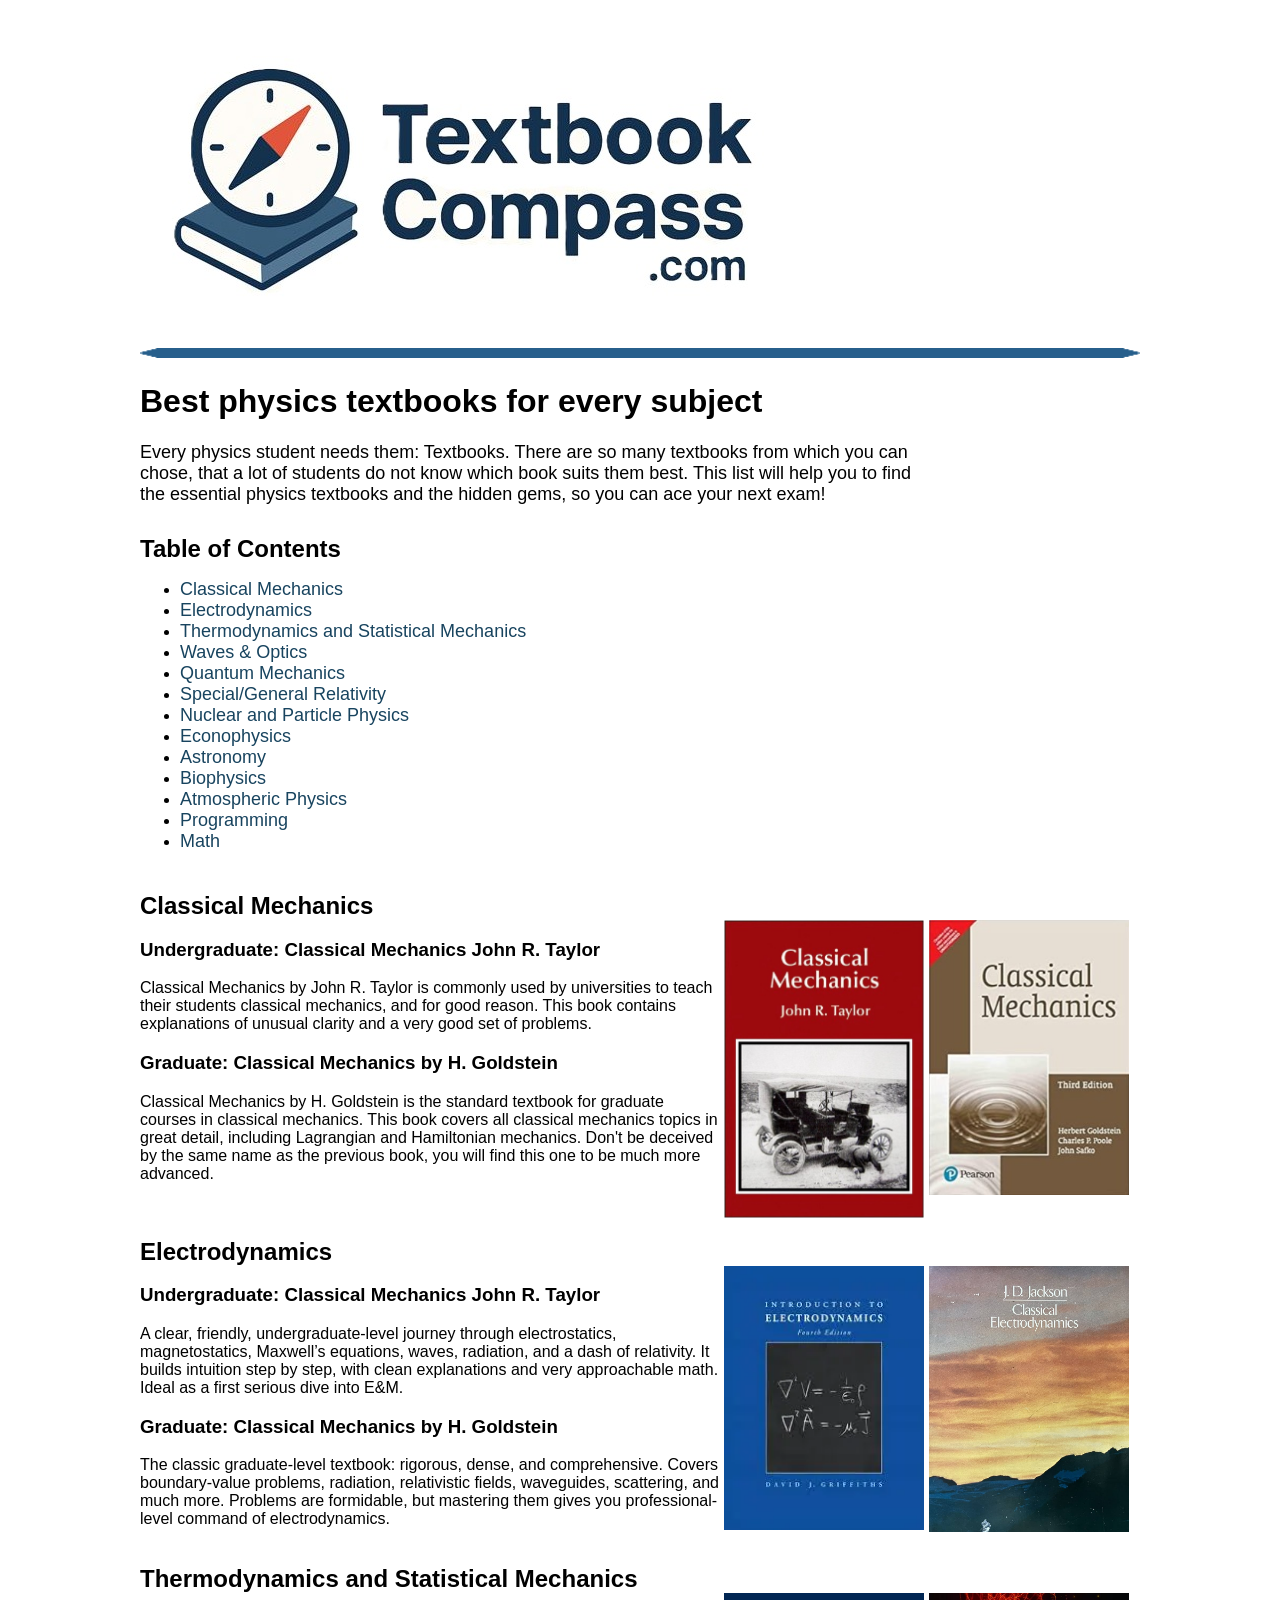
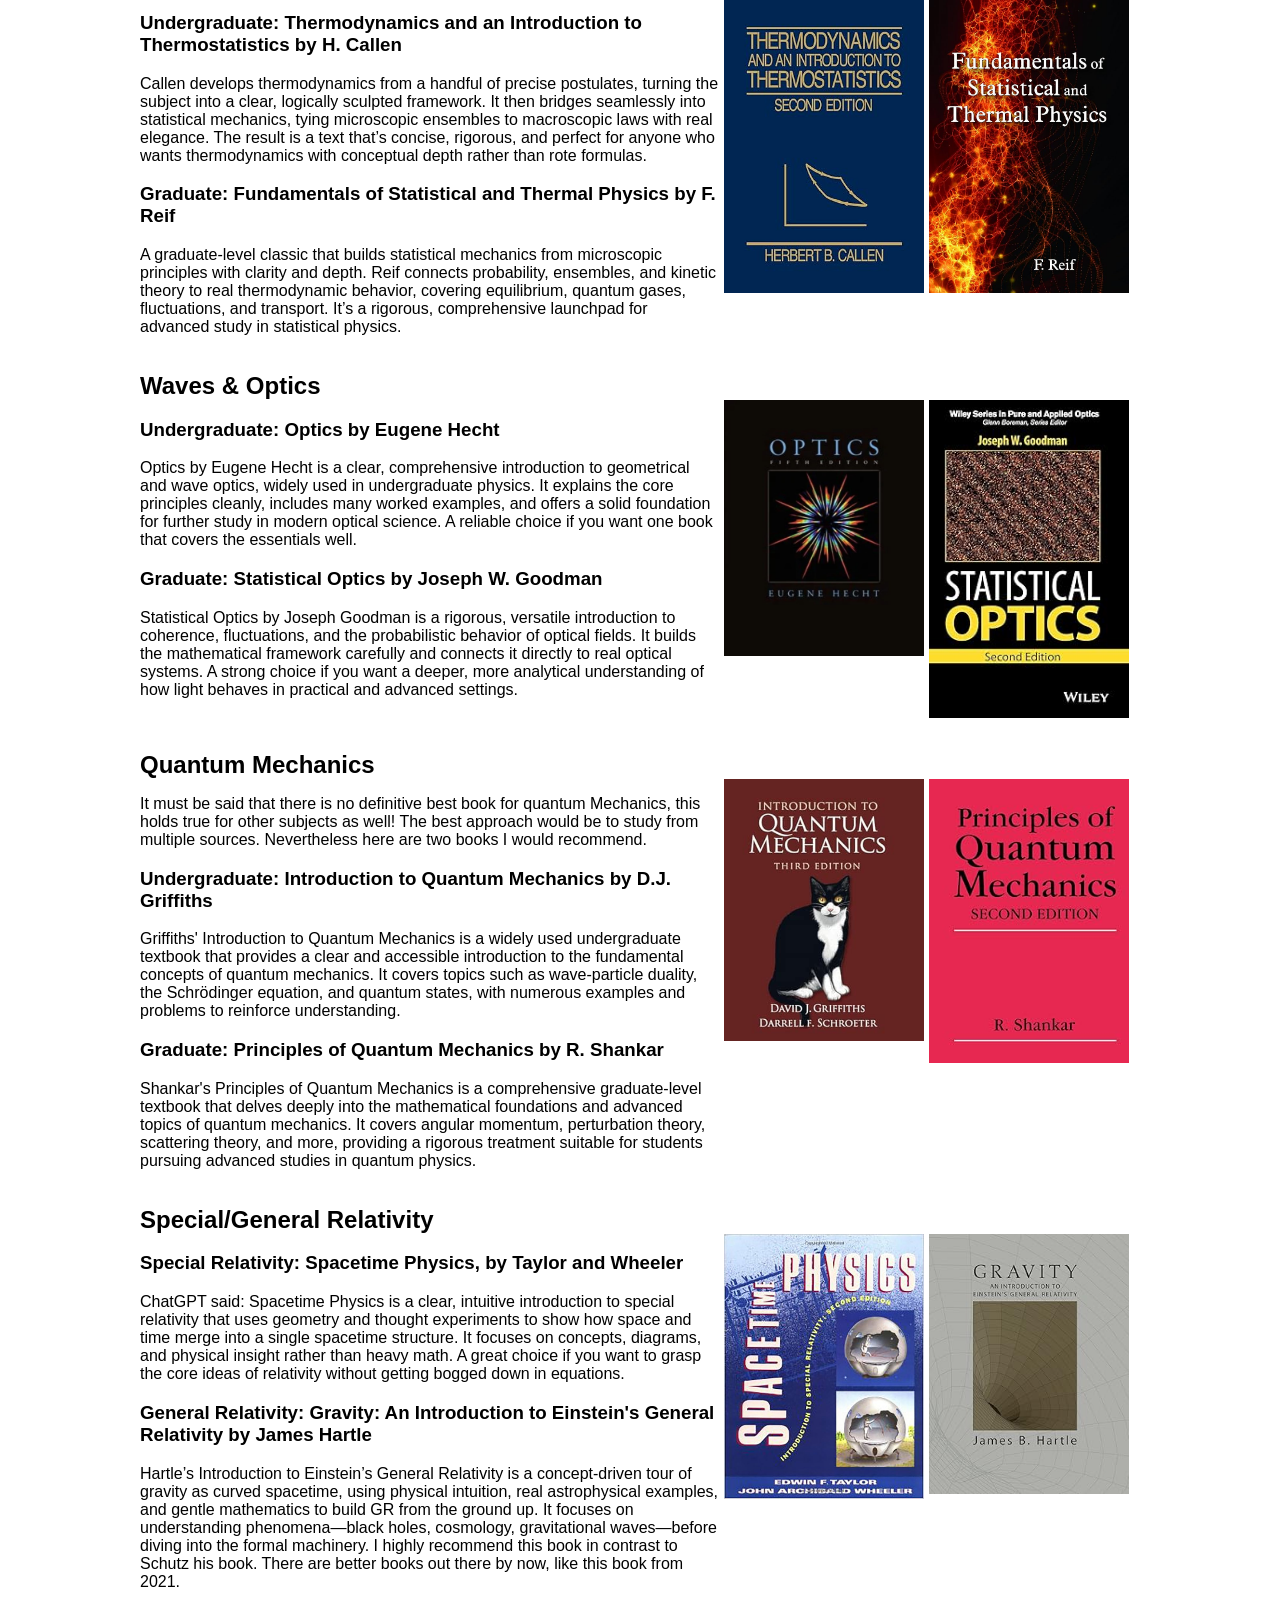
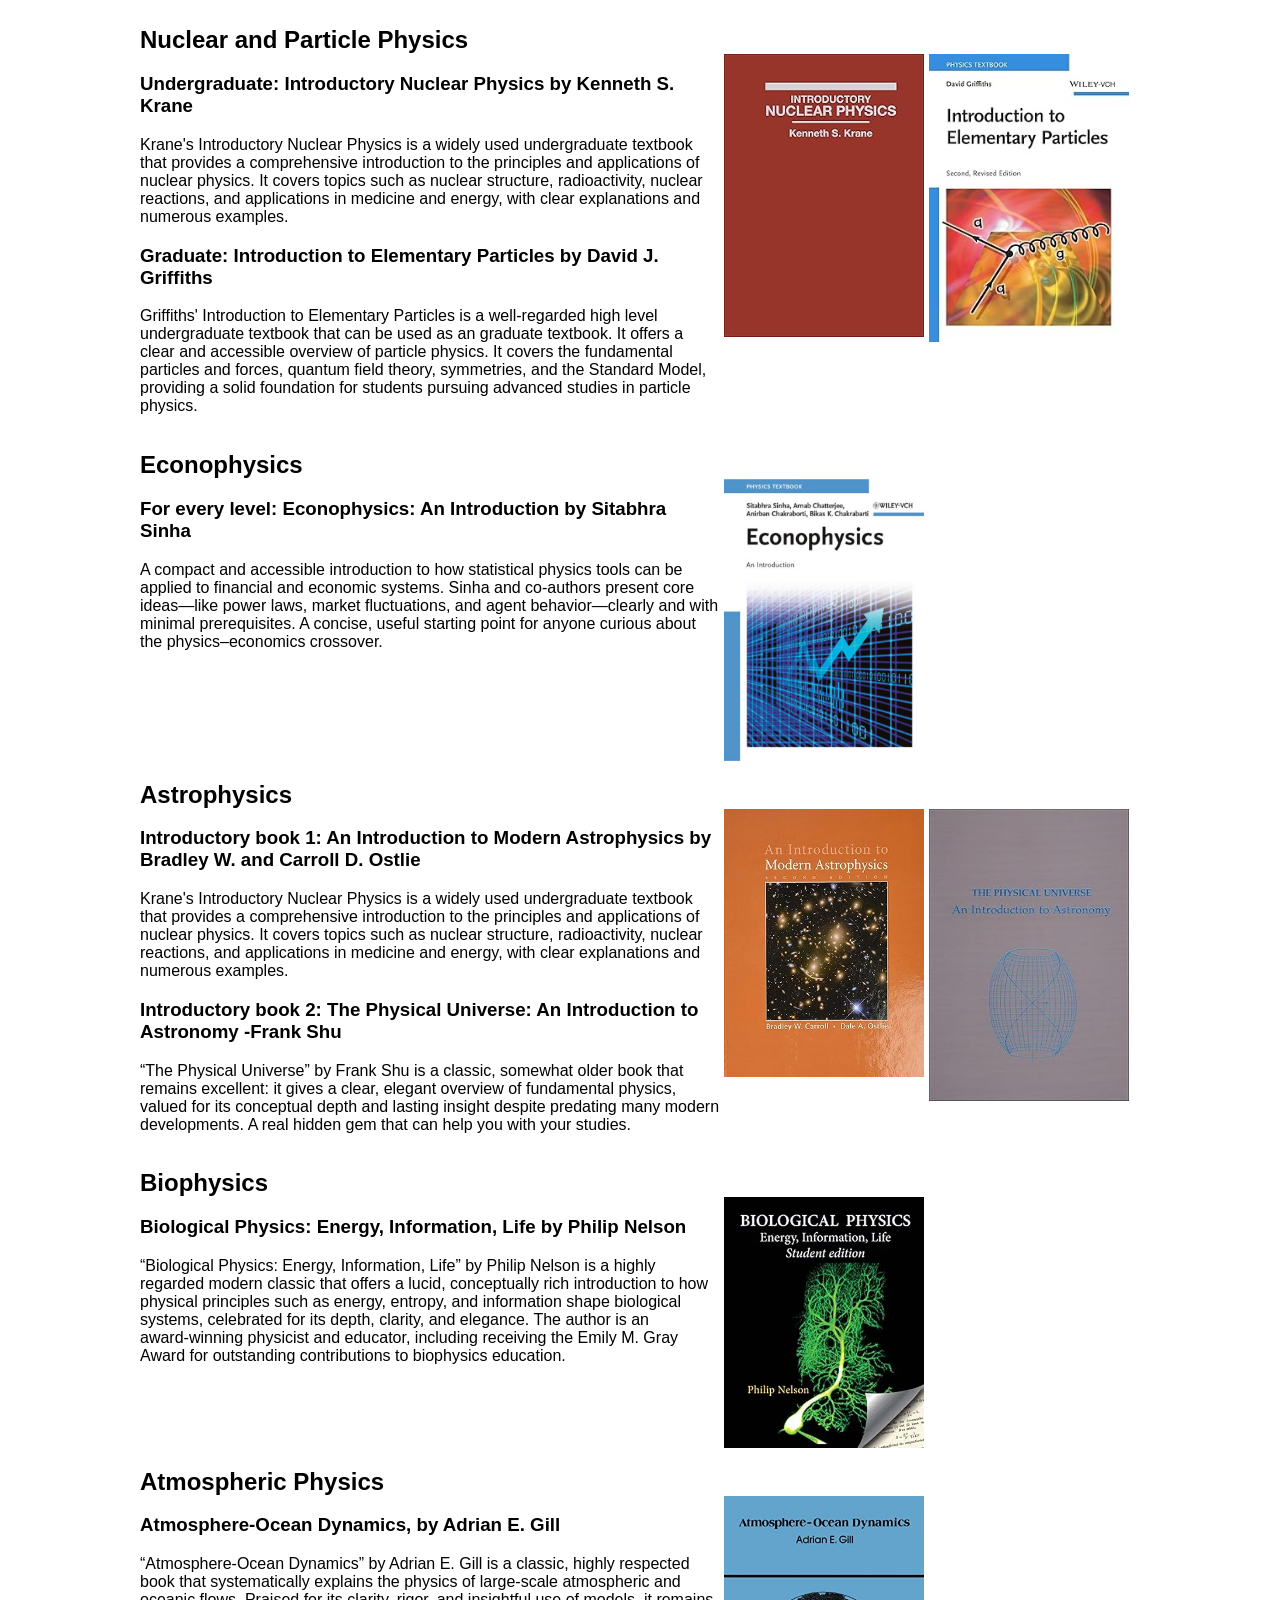
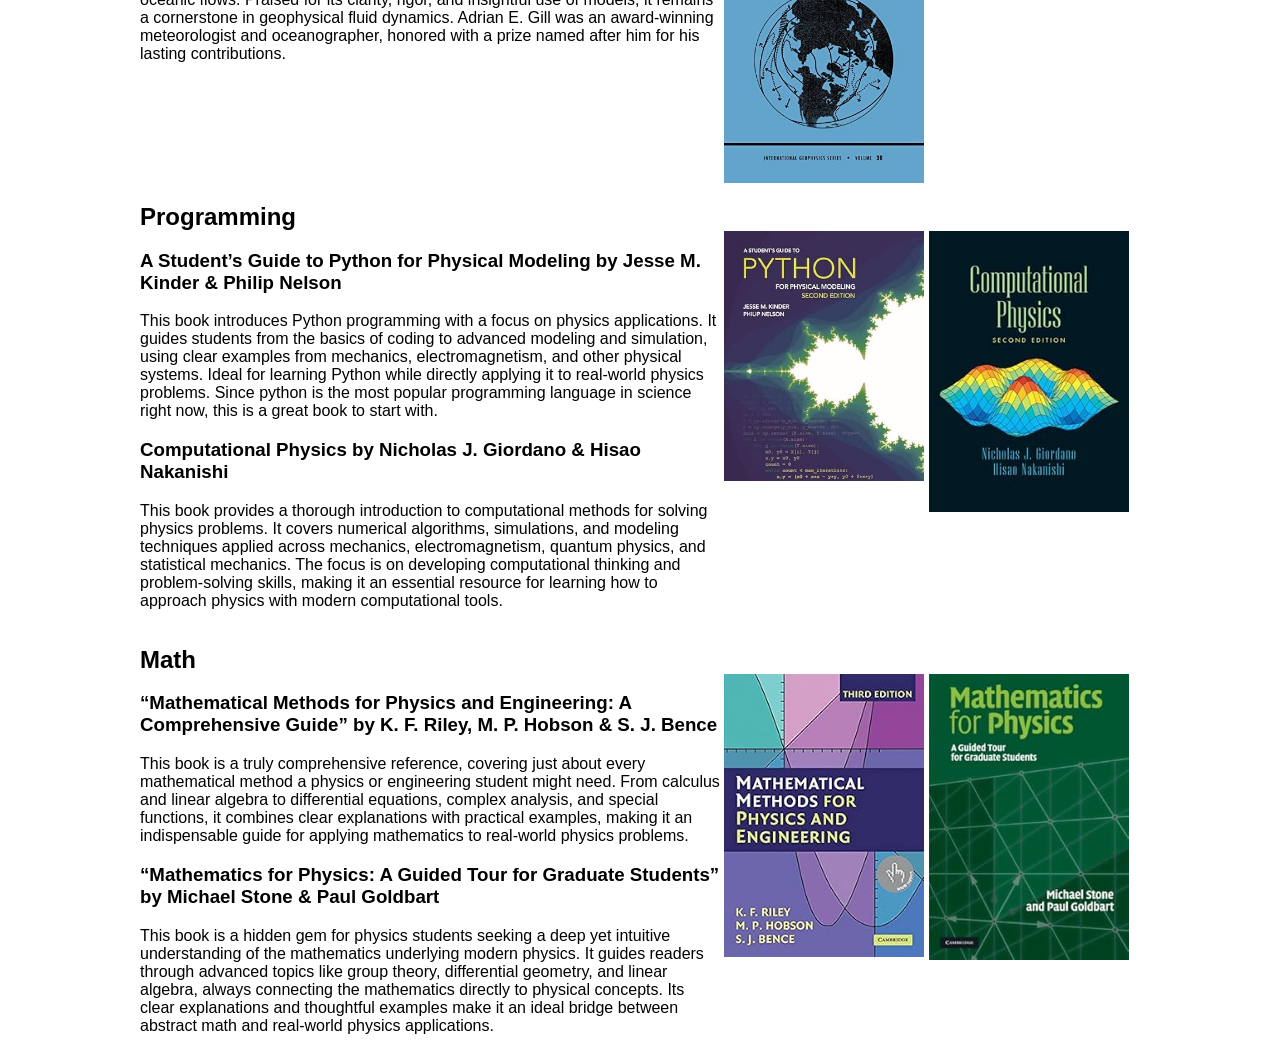
<file: index.html>
<!DOCTYPE html>
<html lang="en">
  <head>
    <meta charset="UTF-8" />
    <meta name="viewport" content="width=device-width, initial-scale=1.0" />
    <title>Best Physics Textbooks</title>
    <link rel="stylesheet" href="stylePhysics.css" />
  </head>
  <body>
    <div class="TopContent">
      <img src="WebsiteDecorations/LogoTextbookCompass.jpeg" alt="Logo" />
      <img src="WebsiteDecorations/Line.png" class="Line" />
    </div>
    <div class="Content">
      <div class="title"><h1>Best physics textbooks for every subject</h1></div>
      <div class="introduction">
        <p>
          Every physics student needs them: Textbooks. There are so many
          textbooks from which you can chose, that a lot of students do not know
          which book suits them best. This list will help you to find the
          essential physics textbooks and the hidden gems, so you can ace your
          next exam!
        </p>
      </div>
      <div class="TableOfContents">
        <h2>Table of Contents</h2>
        <ul>
          <li><a href="#Classical">Classical Mechanics</a></li>
          <li><a href="#Electromagnetism">Electrodynamics</a></li>
          <li>
            <a href="#Thermo">Thermodynamics and Statistical Mechanics</a>
          </li>
          <li><a href="#Waves">Waves & Optics</a></li>
          <li><a href="#Quantum">Quantum Mechanics</a></li>
          <li><a href="#Relativity">Special/General Relativity</a></li>
          <li><a href="#Nuclear">Nuclear and Particle Physics</a></li>
          <li><a href="#Econophysics">Econophysics</a></li>
          <li><a href="#Astronomy">Astronomy</a></li>
          <li><a href="#Biophysics">Biophysics</a></li>
          <li><a href="#Atmospheric">Atmospheric Physics</a></li>
          <li><a href="#Programming">Programming</a></li>
          <li><a href="#Math">Math</a></li>
        </ul>
      </div>
      <div>
        <div><h2 id="Classical">Classical Mechanics</h2></div>
        <div>
          <div class="textClassicalMechanics">
            <div>
              <h3>Undergraduate: Classical Mechanics John R. Taylor</h3>
            </div>
            <p class="ClassicalMechanicsDescription1">
              Classical Mechanics by John R. Taylor is commonly used by
              universities to teach their students classical mechanics, and for
              good reason. This book contains explanations of unusual clarity
              and a very good set of problems.
            </p>
            <h3>Graduate: Classical Mechanics by H. Goldstein</h3>
            <p class="ClassicalMechanicsDescription2">
              Classical Mechanics by H. Goldstein is the standard textbook for
              graduate courses in classical mechanics. This book covers all
              classical mechanics topics in great detail, including Lagrangian
              and Hamiltonian mechanics. Don't be deceived by the same name as
              the previous book, you will find this one to be much more
              advanced.
            </p>
          </div>
          <div class="PicturesClassicalMechanics">
            <div class="MechanicsPictureDiv1">
              <img
                class="MechanicsPicture1"
                src="PicturesBooks/ClassicalMechanicsTaylor.jpg"
                alt="Classical Mechanics book cover"
              />
            </div>
            <div class="MechanicsPictureDiv2">
              <img
                class="MechanicsPicture2"
                src="PicturesBooks/Goldstein_.jpg"
                alt="Classical Mechanics book cover"
              />
            </div>
          </div>
        </div>
        <div><h2 id="Electromagnetism">Electrodynamics</h2></div>
        <div>
          <div class="textElectromagnetism">
            <div>
              <h3>Undergraduate: Classical Mechanics John R. Taylor</h3>
            </div>
            <p class="ElectromagnetismDescription1">
              A clear, friendly, undergraduate-level journey through
              electrostatics, magnetostatics, Maxwell’s equations, waves,
              radiation, and a dash of relativity. It builds intuition step by
              step, with clean explanations and very approachable math. Ideal as
              a first serious dive into E&M.
            </p>
            <h3>Graduate: Classical Mechanics by H. Goldstein</h3>
            <p class="ElectromagnetismDescription2">
              The classic graduate-level textbook: rigorous, dense, and
              comprehensive. Covers boundary-value problems, radiation,
              relativistic fields, waveguides, scattering, and much more.
              Problems are formidable, but mastering them gives you
              professional-level command of electrodynamics.
            </p>
          </div>
          <div class="PicturesElectromagnetism">
            <div class="ElectromagnetismPictureDiv1">
              <img
                class="ElectromagnetismPicture1"
                src="PicturesBooks/GriffithsElectrodynamics.webp"
                alt="Electromagnetism book cover"
              />
            </div>
            <div class="ElectromagnetismPictureDiv2">
              <img
                class="ElectromagnetismPicture2"
                src="PicturesBooks/Jackson.jpg"
                alt="Electromagnetism book cover"
              />
            </div>
          </div>
        </div>
        <div><h2 id="Thermo">Thermodynamics and Statistical Mechanics</h2></div>
        <div>
          <div class="textThermodynamics">
            <div>
              <h3>
                Undergraduate: Thermodynamics and an Introduction to
                Thermostatistics by H. Callen
              </h3>
            </div>
            <p class="ThermodynamicsDescription1">
              Callen develops thermodynamics from a handful of precise
              postulates, turning the subject into a clear, logically sculpted
              framework. It then bridges seamlessly into statistical mechanics,
              tying microscopic ensembles to macroscopic laws with real
              elegance. The result is a text that’s concise, rigorous, and
              perfect for anyone who wants thermodynamics with conceptual depth
              rather than rote formulas.
            </p>
            <h3>
              Graduate: Fundamentals of Statistical and Thermal Physics by F.
              Reif
            </h3>
            <p class="ThermodynamicsDescription2">
              A graduate-level classic that builds statistical mechanics from
              microscopic principles with clarity and depth. Reif connects
              probability, ensembles, and kinetic theory to real thermodynamic
              behavior, covering equilibrium, quantum gases, fluctuations, and
              transport. It’s a rigorous, comprehensive launchpad for advanced
              study in statistical physics.
            </p>
          </div>
          <div class="PicturesThermodynamics">
            <div class="ThermodynamicsPictureDiv1">
              <img
                class="ThermodynamicsPicture1"
                src="PicturesBooks/HerbertCallenThermo.jpg"
                alt="Thermodynamics book cover"
              />
            </div>
            <div class="ThermodynamicsPictureDiv2">
              <img
                class="ThermodynamicsPicture2"
                src="PicturesBooks/Reif.jpg"
                alt="Thermodynamics book cover"
              />
            </div>
          </div>
        </div>
        <div><h2 id="Waves">Waves & Optics</h2></div>
        <div>
          <div class="textOptics">
            <div>
              <h3>Undergraduate: Optics by Eugene Hecht</h3>
            </div>
            <p class="OpticsDescription1">
              Optics by Eugene Hecht is a clear, comprehensive introduction to
              geometrical and wave optics, widely used in undergraduate physics.
              It explains the core principles cleanly, includes many worked
              examples, and offers a solid foundation for further study in
              modern optical science. A reliable choice if you want one book
              that covers the essentials well.
            </p>
            <h3>Graduate: Statistical Optics by Joseph W. Goodman</h3>
            <p class="OpticsDescription2">
              Statistical Optics by Joseph Goodman is a rigorous, versatile
              introduction to coherence, fluctuations, and the probabilistic
              behavior of optical fields. It builds the mathematical framework
              carefully and connects it directly to real optical systems. A
              strong choice if you want a deeper, more analytical understanding
              of how light behaves in practical and advanced settings.
            </p>
          </div>
          <div class="PicturesOptics">
            <div class="OpticsPictureDiv1">
              <img
                class="OpticsPicture1"
                src="PicturesBooks/OpticsHecht.jpg"
                alt="Optics book cover"
              />
            </div>
            <div class="OpticsPictureDiv2">
              <img
                class="OpticsPicture2"
                src="PicturesBooks/OpticsGrad.jpg"
                alt="Optics book cover"
              />
            </div>
          </div>
        </div>
        <div><h2 id="Quantum">Quantum Mechanics</h2></div>
        <div>
          <div class="textQuantumMechanics">
            <p>
              It must be said that there is no definitive best book for quantum
              Mechanics, this holds true for other subjects as well! The best
              approach would be to study from multiple sources. Nevertheless
              here are two books I would recommend.
            </p>
            <div>
              <h3>
                Undergraduate: Introduction to Quantum Mechanics by D.J.
                Griffiths
              </h3>
            </div>
            <p class="QuantumMechanicsDescription1">
              Griffiths' Introduction to Quantum Mechanics is a widely used
              undergraduate textbook that provides a clear and accessible
              introduction to the fundamental concepts of quantum mechanics. It
              covers topics such as wave-particle duality, the Schrödinger
              equation, and quantum states, with numerous examples and problems
              to reinforce understanding.
            </p>
            <h3>Graduate: Principles of Quantum Mechanics by R. Shankar</h3>
            <p class="QuantumMechanicsDescription2">
              Shankar's Principles of Quantum Mechanics is a comprehensive
              graduate-level textbook that delves deeply into the mathematical
              foundations and advanced topics of quantum mechanics. It covers
              angular momentum, perturbation theory, scattering theory, and
              more, providing a rigorous treatment suitable for students
              pursuing advanced studies in quantum physics.
            </p>
          </div>
          <div class="PicturesQuantumMechanics">
            <div class="QuantumMechanicsPictureDiv1">
              <img
                class="QuantumMechanicsPicture1"
                src="PicturesBooks/GriffithsQM.jpg"
                alt="Quantum Mechanics book cover"
              />
            </div>
            <div class="QuantumMechanicsPictureDiv2">
              <img
                class="QuantumMechanicsPicture2"
                src="PicturesBooks/Shankar.jpg"
                alt="Quantum Mechanics book cover"
              />
            </div>
          </div>
          <div><h2 id="Relativity">Special/General Relativity</h2></div>
          <div class="textRelativity">
            <div>
              <h3>
                Special Relativity: Spacetime Physics, by Taylor and Wheeler
              </h3>
            </div>
            <p class="RelativityDescription1">
              ChatGPT said: Spacetime Physics is a clear, intuitive introduction
              to special relativity that uses geometry and thought experiments
              to show how space and time merge into a single spacetime
              structure. It focuses on concepts, diagrams, and physical insight
              rather than heavy math. A great choice if you want to grasp the
              core ideas of relativity without getting bogged down in equations.
            </p>
            <h3>
              General Relativity: Gravity: An Introduction to Einstein's General
              Relativity by James Hartle
            </h3>
            <p class="RelativityDescription2">
              Hartle’s Introduction to Einstein’s General Relativity is a
              concept-driven tour of gravity as curved spacetime, using physical
              intuition, real astrophysical examples, and gentle mathematics to
              build GR from the ground up. It focuses on understanding
              phenomena—black holes, cosmology, gravitational waves—before
              diving into the formal machinery. I highly recommend this book in
              contrast to Schutz his book. There are better books out there by
              now, like this book from 2021.
            </p>
          </div>
          <div class="PicturesRelativity">
            <div class="RelativityPictureDiv1">
              <img
                class="RelativityPicture1"
                src="PicturesBooks/RelativityUnder.jpg"
                alt="Relativity book cover"
              />
            </div>
            <div class="RelativityPictureDiv2">
              <img
                class="RelativityPicture2"
                src="PicturesBooks/GravityGeneral.jpg"
                alt="Relativity book cover"
              />
            </div>
          </div>
        </div>
        <div><h2 id="Nuclear">Nuclear and Particle Physics</h2></div>
        <div>
          <div class="textNuclearParticle">
            <div>
              <h3>
                Undergraduate: Introductory Nuclear Physics by Kenneth S. Krane
              </h3>
            </div>
            <p class="NuclearParticleDescription1">
              Krane's Introductory Nuclear Physics is a widely used
              undergraduate textbook that provides a comprehensive introduction
              to the principles and applications of nuclear physics. It covers
              topics such as nuclear structure, radioactivity, nuclear
              reactions, and applications in medicine and energy, with clear
              explanations and numerous examples.
            </p>
            <h3>
              Graduate: Introduction to Elementary Particles by David J.
              Griffiths
            </h3>
            <p class="NuclearParticleDescription2">
              Griffiths' Introduction to Elementary Particles is a well-regarded
              high level undergraduate textbook that can be used as an graduate
              textbook. It offers a clear and accessible overview of particle
              physics. It covers the fundamental particles and forces, quantum
              field theory, symmetries, and the Standard Model, providing a
              solid foundation for students pursuing advanced studies in
              particle physics.
            </p>
          </div>
          <div class="PicturesNuclearParticle">
            <div class="NuclearParticlePictureDiv1">
              <img
                class="NuclearParticlePicture1"
                src="PicturesBooks/Krane.jpg"
                alt="Nuclear Physics book cover"
              />
            </div>
            <div class="NuclearParticlePictureDiv2">
              <img
                class="NuclearParticlePicture2"
                src="PicturesBooks/GriffithsParticles.jpg"
                alt="Particle Physics book cover"
              />
            </div>
          </div>
        </div>
        <div><h2 id="Econophysics">Econophysics</h2></div>
        <div>
          <div class="textEconophysics">
            <div>
              <h3>
                For every level: Econophysics: An Introduction by Sitabhra Sinha
              </h3>
            </div>
            <p class="EconophysicsDescription1">
              A compact and accessible introduction to how statistical physics
              tools can be applied to financial and economic systems. Sinha and
              co-authors present core ideas—like power laws, market
              fluctuations, and agent behavior—clearly and with minimal
              prerequisites. A concise, useful starting point for anyone curious
              about the physics–economics crossover.
            </p>
          </div>
          <div class="PicturesEconophysics">
            <div class="EconophysicsPictureDiv1">
              <img
                class="EconophysicsPicture1"
                src="PicturesBooks/econophysics.jpg"
                alt="Econophysics book cover"
              />
            </div>
          </div>
        </div>
        <div><h2 id="Astronomy">Astrophysics</h2></div>
        <div>
          <div class="textAstronomy">
            <div>
              <h3>
                Introductory book 1: An Introduction to Modern Astrophysics by
                Bradley W. and Carroll D. Ostlie
              </h3>
            </div>
            <p class="AstronomyDescription1">
              Krane's Introductory Nuclear Physics is a widely used
              undergraduate textbook that provides a comprehensive introduction
              to the principles and applications of nuclear physics. It covers
              topics such as nuclear structure, radioactivity, nuclear
              reactions, and applications in medicine and energy, with clear
              explanations and numerous examples.
            </p>
            <h3>
              Introductory book 2: The Physical Universe: An Introduction to
              Astronomy -Frank Shu
            </h3>
            <p class="AstronomyDescription2">
              “The Physical Universe” by Frank Shu is a classic, somewhat older
              book that remains excellent: it gives a clear, elegant overview of
              fundamental physics, valued for its conceptual depth and lasting
              insight despite predating many modern developments. A real hidden
              gem that can help you with your studies.
            </p>
          </div>
          <div class="PicturesAstronomy">
            <div class="AstronomyPictureDiv1">
              <img
                class="AstronomyPicture1"
                src="PicturesBooks/BOB.jpg"
                alt="Astronomy book cover"
              />
            </div>
            <div class="AstronomyPictureDiv2">
              <img
                class="AstronomyPicture2"
                src="PicturesBooks/Shu.jpg"
                alt="Astronomy book cover"
              />
            </div>
          </div>
        </div>
        <div><h2 id="Biophysics">Biophysics</h2></div>
        <div>
          <div class="textBiophysics">
            <div>
              <h3>
                Biological Physics: Energy, Information, Life by Philip Nelson
              </h3>
            </div>
            <p class="BiophysicsDescription1">
              “Biological Physics: Energy, Information, Life” by Philip Nelson
              is a highly regarded modern classic that offers a lucid,
              conceptually rich introduction to how physical principles such as
              energy, entropy, and information shape biological systems,
              celebrated for its depth, clarity, and elegance. The author is an
              award‑winning physicist and educator, including receiving the
              Emily M. Gray Award for outstanding contributions to biophysics
              education.
            </p>
          </div>
          <div class="PicturesBiophysics">
            <div class="BiophysicsPictureDiv1">
              <img
                class="BiophysicsPicture1"
                src="PicturesBooks/Biophysics.webp"
                alt="Biophysics book cover"
              />
            </div>
          </div>
        </div>
        <div><h2 id="Atmospheric">Atmospheric Physics</h2></div>
        <div>
          <div class="textAthmospheric">
            <div>
              <h3>Atmosphere-Ocean Dynamics, by Adrian E. Gill</h3>
            </div>
            <p class="AthmosphericDescription1">
              “Atmosphere‑Ocean Dynamics” by Adrian E. Gill is a classic, highly
              respected book that systematically explains the physics of
              large‑scale atmospheric and oceanic flows. Praised for its
              clarity, rigor, and insightful use of models, it remains a
              cornerstone in geophysical fluid dynamics. Adrian E. Gill was an
              award‑winning meteorologist and oceanographer, honored with a
              prize named after him for his lasting contributions.
            </p>
          </div>
          <div class="PicturesAthmospheric">
            <div class="AthmosphericPictureDiv1">
              <img
                class="AthmosphericPicture1"
                src="PicturesBooks/AthmospericPhysics.jpeg"
                alt="Athmospheric Physics book cover"
              />
            </div>
          </div>
        </div>
        <div><h2 id="Programming">Programming</h2></div>
        <div>
          <div class="textProgramming">
            <div>
              <h3>
                A Student’s Guide to Python for Physical Modeling by Jesse M.
                Kinder & Philip Nelson
              </h3>
            </div>
            <p class="ProgrammingDescription1">
              This book introduces Python programming with a focus on physics
              applications. It guides students from the basics of coding to
              advanced modeling and simulation, using clear examples from
              mechanics, electromagnetism, and other physical systems. Ideal for
              learning Python while directly applying it to real-world physics
              problems. Since python is the most popular programming language in
              science right now, this is a great book to start with.
            </p>
            <h3>
              Computational Physics by Nicholas J. Giordano & Hisao Nakanishi
            </h3>
            <p class="ProgrammingDescription2">
              This book provides a thorough introduction to computational
              methods for solving physics problems. It covers numerical
              algorithms, simulations, and modeling techniques applied across
              mechanics, electromagnetism, quantum physics, and statistical
              mechanics. The focus is on developing computational thinking and
              problem-solving skills, making it an essential resource for
              learning how to approach physics with modern computational tools.
            </p>
          </div>
          <div class="PicturesProgramming">
            <div class="ProgrammingPictureDiv1">
              <img
                class="ProgrammingPicture1"
                src="PicturesBooks/Python.jpg"
                alt="Programming python book cover"
              />
            </div>
            <div class="ProgrammingPictureDiv2">
              <img
                class="ProgrammingPicture2"
                src="PicturesBooks/ComputationalPhysics.jpg"
                alt="Computational Physics book cover"
              />
            </div>
          </div>
        </div>
        <div><h2 id="Math">Math</h2></div>
        <div>
          <div class="textMath">
            <div>
              <h3>
                “Mathematical Methods for Physics and Engineering: A
                Comprehensive Guide” by K. F. Riley, M. P. Hobson & S. J. Bence
              </h3>
            </div>
            <p class="MathDescription1">
              This book is a truly comprehensive reference, covering just about
              every mathematical method a physics or engineering student might
              need. From calculus and linear algebra to differential equations,
              complex analysis, and special functions, it combines clear
              explanations with practical examples, making it an indispensable
              guide for applying mathematics to real-world physics problems.
            </p>
            <h3>
              “Mathematics for Physics: A Guided Tour for Graduate Students” by
              Michael Stone & Paul Goldbart
            </h3>
            <p class="MathDescription2">
              This book is a hidden gem for physics students seeking a deep yet
              intuitive understanding of the mathematics underlying modern
              physics. It guides readers through advanced topics like group
              theory, differential geometry, and linear algebra, always
              connecting the mathematics directly to physical concepts. Its
              clear explanations and thoughtful examples make it an ideal bridge
              between abstract math and real-world physics applications.
            </p>
          </div>
          <div class="PicturesMath">
            <div class="MathPictureDiv1">
              <img
                class="MathPicture1"
                src="PicturesBooks/MathUnder.jpg"
                alt="Math book cover"
              />
            </div>
            <div class="MathPictureDiv2">
              <img
                class="MathPicture2"
                src="PicturesBooks/MathGrad.jpg"
                alt="Math book cover"
              />
            </div>
          </div>
        </div>
      </div>
    </div>
  </body>
</html>
</file>
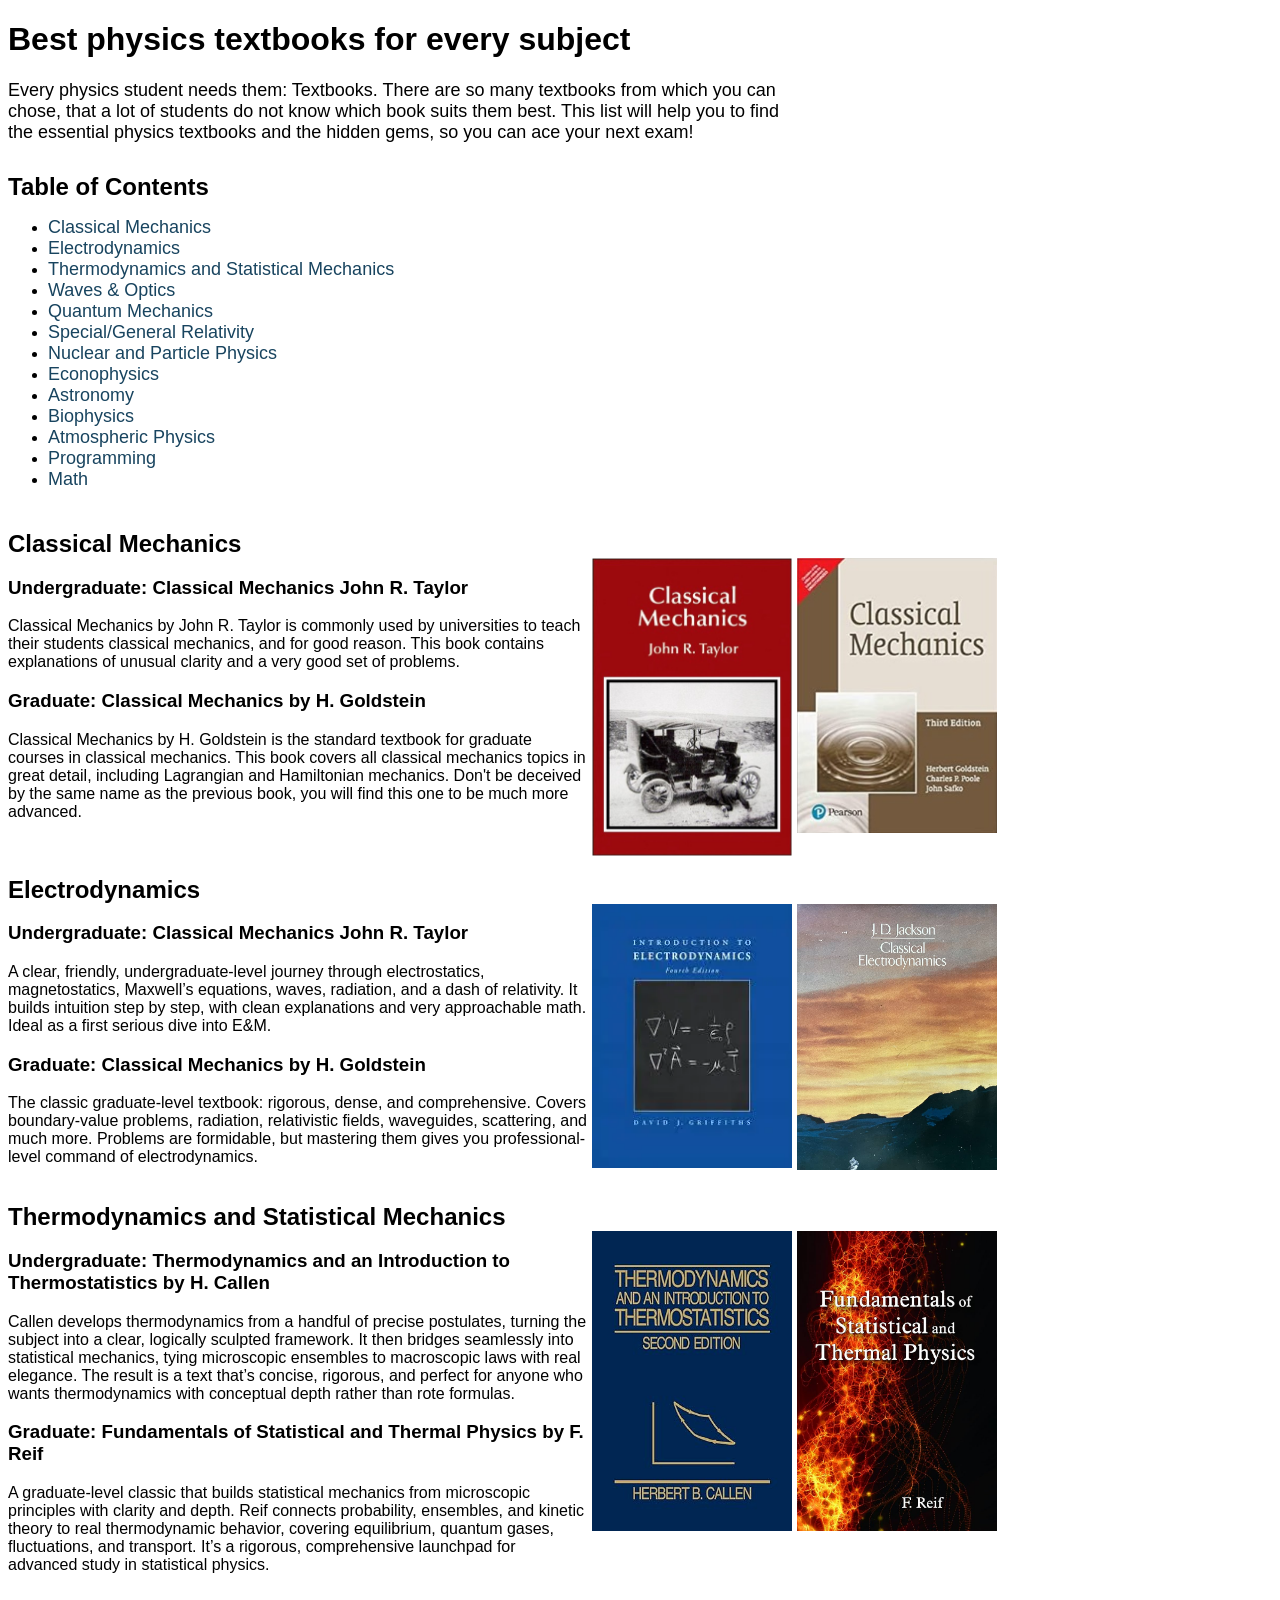
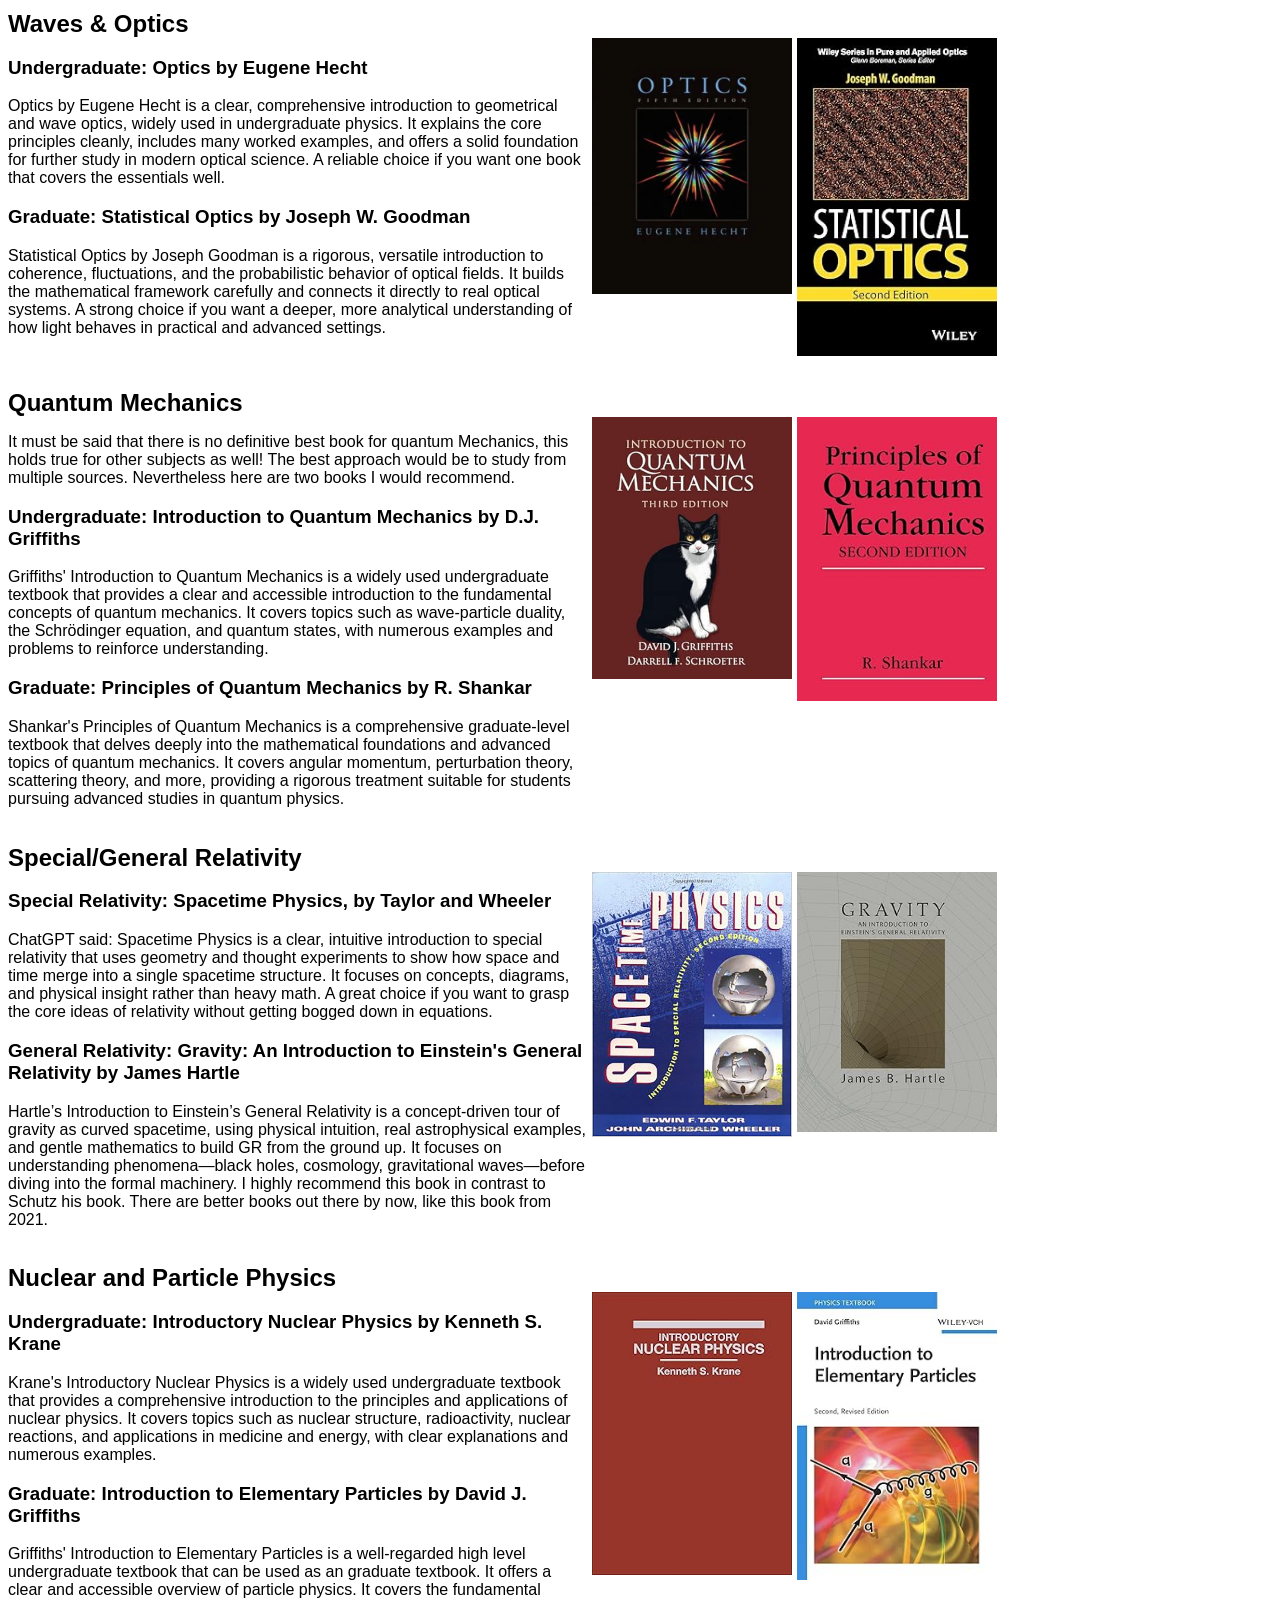
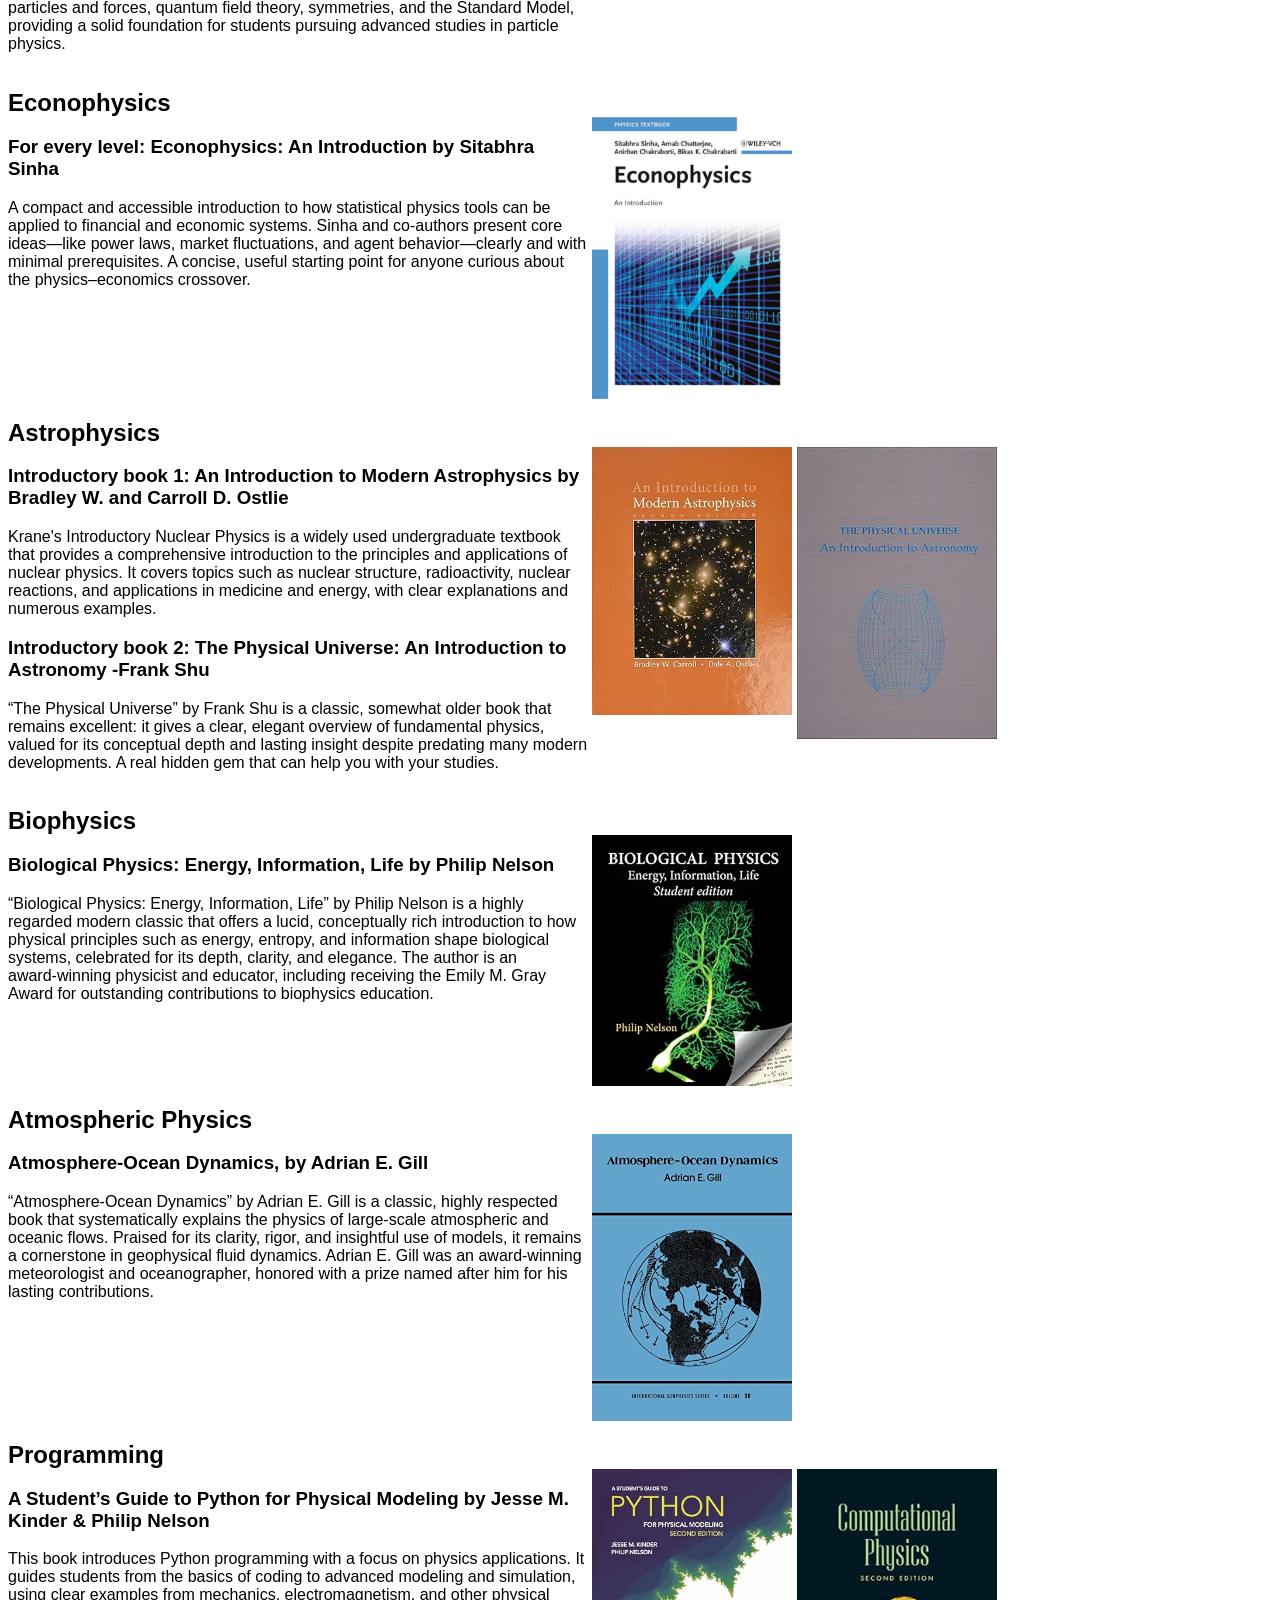
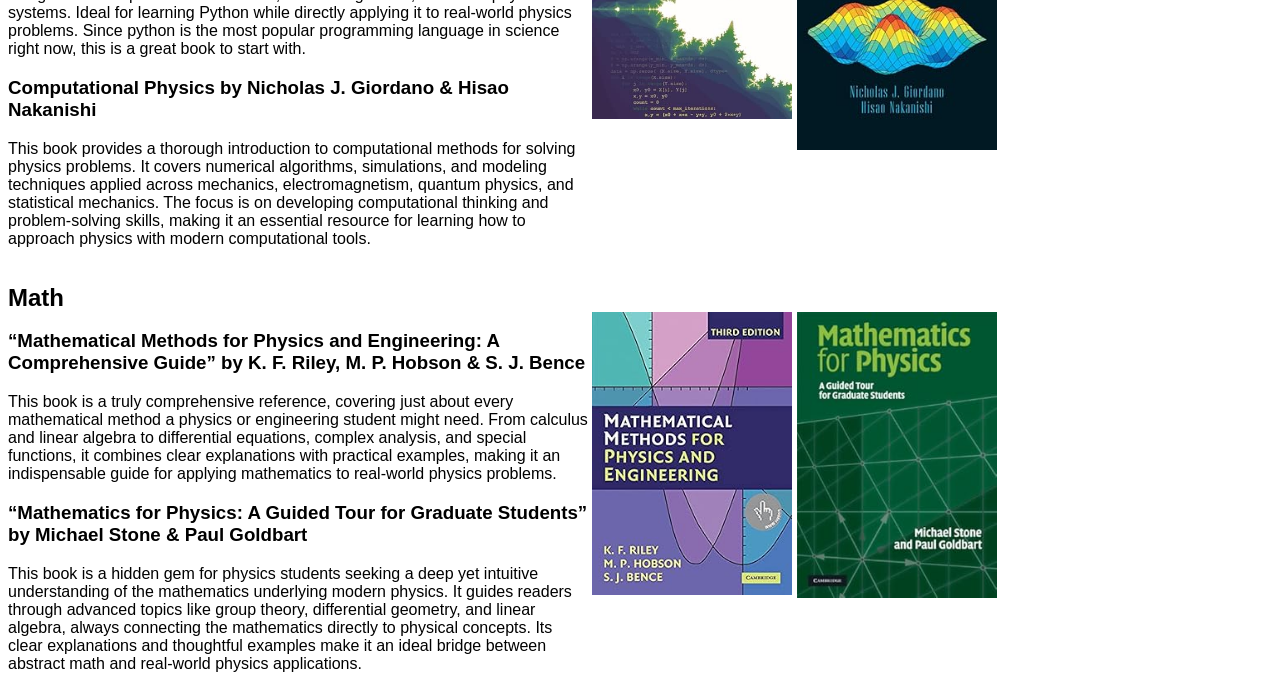
<file: BestPhysicsBooks.html>
<!DOCTYPE html>
<html lang="en">
  <head>
    <meta charset="UTF-8" />
    <meta name="viewport" content="width=device-width, initial-scale=1.0" />
    <title>Best Physics Textbooks</title>
    <link rel="stylesheet" href="stylePhysics.css" />
  </head>
  <body>
    <div class="title"><h1>Best physics textbooks for every subject</h1></div>
    <div class="introduction">
      <p>
        Every physics student needs them: Textbooks. There are so many textbooks
        from which you can chose, that a lot of students do not know which book
        suits them best. This list will help you to find the essential physics
        textbooks and the hidden gems, so you can ace your next exam!
      </p>
    </div>
    <div class="TableOfContents">
      <h2>Table of Contents</h2>
      <ul>
        <li><a href="#Classical">Classical Mechanics</a></li>
        <li><a href="#Electromagnetism">Electrodynamics</a></li>
        <li><a href="#Thermo">Thermodynamics and Statistical Mechanics</a></li>
        <li><a href="#Waves">Waves & Optics</a></li>
        <li><a href="#Quantum">Quantum Mechanics</a></li>
        <li><a href="#Relativity">Special/General Relativity</a></li>
        <li><a href="#Nuclear">Nuclear and Particle Physics</a></li>
        <li><a href="#Econophysics">Econophysics</a></li>
        <li><a href="#Astronomy">Astronomy</a></li>
        <li><a href="#Biophysics">Biophysics</a></li>
        <li><a href="#Atmospheric">Atmospheric Physics</a></li>
        <li><a href="#Programming">Programming</a></li>
        <li><a href="#Math">Math</a></li>
      </ul>
    </div>
    <div>
      <div class="Header"><h2 id="Classical">Classical Mechanics</h2></div>
      <div>
        <div class="textClassicalMechanics">
          <div><h3>Undergraduate: Classical Mechanics John R. Taylor</h3></div>
          <p class="ClassicalMechanicsDescription1">
            Classical Mechanics by John R. Taylor is commonly used by
            universities to teach their students classical mechanics, and for
            good reason. This book contains explanations of unusual clarity and
            a very good set of problems.
          </p>
          <h3>Graduate: Classical Mechanics by H. Goldstein</h3>
          <p class="ClassicalMechanicsDescription2">
            Classical Mechanics by H. Goldstein is the standard textbook for
            graduate courses in classical mechanics. This book covers all
            classical mechanics topics in great detail, including Lagrangian and
            Hamiltonian mechanics. Don't be deceived by the same name as the
            previous book, you will find this one to be much more advanced.
          </p>
        </div>
        <div class="PicturesClassicalMechanics">
          <div class="MechanicsPictureDiv1">
            <img
              class="MechanicsPicture1"
              src="PicturesBooks/ClassicalMechanicsTaylor.jpg"
              alt="Classical Mechanics book cover"
            />
          </div>
          <div class="MechanicsPictureDiv2">
            <img
              class="MechanicsPicture2"
              src="PicturesBooks/Goldstein_.jpg"
              alt="Classical Mechanics book cover"
            />
          </div>
        </div>
      </div>
      <div><h2 id="Electromagnetism" , class="Header">Electrodynamics</h2></div>
      <div>
        <div class="textElectromagnetism">
          <div><h3>Undergraduate: Classical Mechanics John R. Taylor</h3></div>
          <p class="ElectromagnetismDescription1">
            A clear, friendly, undergraduate-level journey through
            electrostatics, magnetostatics, Maxwell’s equations, waves,
            radiation, and a dash of relativity. It builds intuition step by
            step, with clean explanations and very approachable math. Ideal as a
            first serious dive into E&M.
          </p>
          <h3>Graduate: Classical Mechanics by H. Goldstein</h3>
          <p class="ElectromagnetismDescription2">
            The classic graduate-level textbook: rigorous, dense, and
            comprehensive. Covers boundary-value problems, radiation,
            relativistic fields, waveguides, scattering, and much more. Problems
            are formidable, but mastering them gives you professional-level
            command of electrodynamics.
          </p>
        </div>
        <div class="PicturesElectromagnetism">
          <div class="ElectromagnetismPictureDiv1">
            <img
              class="ElectromagnetismPicture1"
              src="PicturesBooks/GriffithsElectrodynamics.webp"
              alt="Electromagnetism book cover"
            />
          </div>
          <div class="ElectromagnetismPictureDiv2">
            <img
              class="ElectromagnetismPicture2"
              src="PicturesBooks/Jackson.jpg"
              alt="Electromagnetism book cover"
            />
          </div>
        </div>
      </div>
      <div><h2 id="Thermo">Thermodynamics and Statistical Mechanics</h2></div>
      <div>
        <div class="textThermodynamics">
          <div>
            <h3>
              Undergraduate: Thermodynamics and an Introduction to
              Thermostatistics by H. Callen
            </h3>
          </div>
          <p class="ThermodynamicsDescription1">
            Callen develops thermodynamics from a handful of precise postulates,
            turning the subject into a clear, logically sculpted framework. It
            then bridges seamlessly into statistical mechanics, tying
            microscopic ensembles to macroscopic laws with real elegance. The
            result is a text that’s concise, rigorous, and perfect for anyone
            who wants thermodynamics with conceptual depth rather than rote
            formulas.
          </p>
          <h3>
            Graduate: Fundamentals of Statistical and Thermal Physics by F. Reif
          </h3>
          <p class="ThermodynamicsDescription2">
            A graduate-level classic that builds statistical mechanics from
            microscopic principles with clarity and depth. Reif connects
            probability, ensembles, and kinetic theory to real thermodynamic
            behavior, covering equilibrium, quantum gases, fluctuations, and
            transport. It’s a rigorous, comprehensive launchpad for advanced
            study in statistical physics.
          </p>
        </div>
        <div class="PicturesThermodynamics">
          <div class="ThermodynamicsPictureDiv1">
            <img
              class="ThermodynamicsPicture1"
              src="PicturesBooks/HerbertCallenThermo.jpg"
              alt="Thermodynamics book cover"
            />
          </div>
          <div class="ThermodynamicsPictureDiv2">
            <img
              class="ThermodynamicsPicture2"
              src="PicturesBooks/Reif.jpg"
              alt="Thermodynamics book cover"
            />
          </div>
        </div>
      </div>
      <div><h2 id="Waves">Waves & Optics</h2></div>
      <div>
        <div class="textOptics">
          <div>
            <h3>Undergraduate: Optics by Eugene Hecht</h3>
          </div>
          <p class="OpticsDescription1">
            Optics by Eugene Hecht is a clear, comprehensive introduction to
            geometrical and wave optics, widely used in undergraduate physics.
            It explains the core principles cleanly, includes many worked
            examples, and offers a solid foundation for further study in modern
            optical science. A reliable choice if you want one book that covers
            the essentials well.
          </p>
          <h3>Graduate: Statistical Optics by Joseph W. Goodman</h3>
          <p class="OpticsDescription2">
            Statistical Optics by Joseph Goodman is a rigorous, versatile
            introduction to coherence, fluctuations, and the probabilistic
            behavior of optical fields. It builds the mathematical framework
            carefully and connects it directly to real optical systems. A strong
            choice if you want a deeper, more analytical understanding of how
            light behaves in practical and advanced settings.
          </p>
        </div>
        <div class="PicturesOptics">
          <div class="OpticsPictureDiv1">
            <img
              class="OpticsPicture1"
              src="PicturesBooks/OpticsHecht.jpg"
              alt="Optics book cover"
            />
          </div>
          <div class="OpticsPictureDiv2">
            <img
              class="OpticsPicture2"
              src="PicturesBooks/OpticsGrad.jpg"
              alt="Optics book cover"
            />
          </div>
        </div>
      </div>
      <div><h2 id="Quantum">Quantum Mechanics</h2></div>
      <div>
        <div class="textQuantumMechanics">
          <p>
            It must be said that there is no definitive best book for quantum
            Mechanics, this holds true for other subjects as well! The best
            approach would be to study from multiple sources. Nevertheless here
            are two books I would recommend.
          </p>
          <div>
            <h3>
              Undergraduate: Introduction to Quantum Mechanics by D.J. Griffiths
            </h3>
          </div>
          <p class="QuantumMechanicsDescription1">
            Griffiths' Introduction to Quantum Mechanics is a widely used
            undergraduate textbook that provides a clear and accessible
            introduction to the fundamental concepts of quantum mechanics. It
            covers topics such as wave-particle duality, the Schrödinger
            equation, and quantum states, with numerous examples and problems to
            reinforce understanding.
          </p>
          <h3>Graduate: Principles of Quantum Mechanics by R. Shankar</h3>
          <p class="QuantumMechanicsDescription2">
            Shankar's Principles of Quantum Mechanics is a comprehensive
            graduate-level textbook that delves deeply into the mathematical
            foundations and advanced topics of quantum mechanics. It covers
            angular momentum, perturbation theory, scattering theory, and more,
            providing a rigorous treatment suitable for students pursuing
            advanced studies in quantum physics.
          </p>
        </div>
        <div class="PicturesQuantumMechanics">
          <div class="QuantumMechanicsPictureDiv1">
            <img
              class="QuantumMechanicsPicture1"
              src="PicturesBooks/GriffithsQM.jpg"
              alt="Quantum Mechanics book cover"
            />
          </div>
          <div class="QuantumMechanicsPictureDiv2">
            <img
              class="QuantumMechanicsPicture2"
              src="PicturesBooks/Shankar.jpg"
              alt="Quantum Mechanics book cover"
            />
          </div>
        </div>
        <div><h2 id="Relativity">Special/General Relativity</h2></div>
        <div class="textRelativity">
          <div>
            <h3>
              Special Relativity: Spacetime Physics, by Taylor and Wheeler
            </h3>
          </div>
          <p class="RelativityDescription1">
            ChatGPT said: Spacetime Physics is a clear, intuitive introduction
            to special relativity that uses geometry and thought experiments to
            show how space and time merge into a single spacetime structure. It
            focuses on concepts, diagrams, and physical insight rather than
            heavy math. A great choice if you want to grasp the core ideas of
            relativity without getting bogged down in equations.
          </p>
          <h3>
            General Relativity: Gravity: An Introduction to Einstein's General
            Relativity by James Hartle
          </h3>
          <p class="RelativityDescription2">
            Hartle’s Introduction to Einstein’s General Relativity is a
            concept-driven tour of gravity as curved spacetime, using physical
            intuition, real astrophysical examples, and gentle mathematics to
            build GR from the ground up. It focuses on understanding
            phenomena—black holes, cosmology, gravitational waves—before diving
            into the formal machinery. I highly recommend this book in contrast
            to Schutz his book. There are better books out there by now, like
            this book from 2021.
          </p>
        </div>
        <div class="PicturesRelativity">
          <div class="RelativityPictureDiv1">
            <img
              class="RelativityPicture1"
              src="PicturesBooks/RelativityUnder.jpg"
              alt="Relativity book cover"
            />
          </div>
          <div class="RelativityPictureDiv2">
            <img
              class="RelativityPicture2"
              src="PicturesBooks/GravityGeneral.jpg"
              alt="Relativity book cover"
            />
          </div>
        </div>
      </div>
      <div><h2 id="Nuclear">Nuclear and Particle Physics</h2></div>
      <div>
        <div class="textNuclearParticle">
          <div>
            <h3>
              Undergraduate: Introductory Nuclear Physics by Kenneth S. Krane
            </h3>
          </div>
          <p class="NuclearParticleDescription1">
            Krane's Introductory Nuclear Physics is a widely used undergraduate
            textbook that provides a comprehensive introduction to the
            principles and applications of nuclear physics. It covers topics
            such as nuclear structure, radioactivity, nuclear reactions, and
            applications in medicine and energy, with clear explanations and
            numerous examples.
          </p>
          <h3>
            Graduate: Introduction to Elementary Particles by David J. Griffiths
          </h3>
          <p class="NuclearParticleDescription2">
            Griffiths' Introduction to Elementary Particles is a well-regarded
            high level undergraduate textbook that can be used as an graduate
            textbook. It offers a clear and accessible overview of particle
            physics. It covers the fundamental particles and forces, quantum
            field theory, symmetries, and the Standard Model, providing a solid
            foundation for students pursuing advanced studies in particle
            physics.
          </p>
        </div>
        <div class="PicturesNuclearParticle">
          <div class="NuclearParticlePictureDiv1">
            <img
              class="NuclearParticlePicture1"
              src="PicturesBooks/Krane.jpg"
              alt="Nuclear Physics book cover"
            />
          </div>
          <div class="NuclearParticlePictureDiv2">
            <img
              class="NuclearParticlePicture2"
              src="PicturesBooks/GriffithsParticles.jpg"
              alt="Particle Physics book cover"
            />
          </div>
        </div>
      </div>
      <div><h2 id="Econophysics">Econophysics</h2></div>
      <div>
        <div class="textEconophysics">
          <div>
            <h3>
              For every level: Econophysics: An Introduction by Sitabhra Sinha
            </h3>
          </div>
          <p class="EconophysicsDescription1">
            A compact and accessible introduction to how statistical physics
            tools can be applied to financial and economic systems. Sinha and
            co-authors present core ideas—like power laws, market fluctuations,
            and agent behavior—clearly and with minimal prerequisites. A
            concise, useful starting point for anyone curious about the
            physics–economics crossover.
          </p>
        </div>
        <div class="PicturesEconophysics">
          <div class="EconophysicsPictureDiv1">
            <img
              class="EconophysicsPicture1"
              src="PicturesBooks/econophysics.jpg"
              alt="Econophysics book cover"
            />
          </div>
        </div>
      </div>
      <div><h2 id="Astronomy">Astrophysics</h2></div>
      <div>
        <div class="textAstronomy">
          <div>
            <h3>
              Introductory book 1: An Introduction to Modern Astrophysics by
              Bradley W. and Carroll D. Ostlie
            </h3>
          </div>
          <p class="AstronomyDescription1">
            Krane's Introductory Nuclear Physics is a widely used undergraduate
            textbook that provides a comprehensive introduction to the
            principles and applications of nuclear physics. It covers topics
            such as nuclear structure, radioactivity, nuclear reactions, and
            applications in medicine and energy, with clear explanations and
            numerous examples.
          </p>
          <h3>
            Introductory book 2: The Physical Universe: An Introduction to
            Astronomy -Frank Shu
          </h3>
          <p class="AstronomyDescription2">
            “The Physical Universe” by Frank Shu is a classic, somewhat older
            book that remains excellent: it gives a clear, elegant overview of
            fundamental physics, valued for its conceptual depth and lasting
            insight despite predating many modern developments. A real hidden
            gem that can help you with your studies.
          </p>
        </div>
        <div class="PicturesAstronomy">
          <div class="AstronomyPictureDiv1">
            <img
              class="AstronomyPicture1"
              src="PicturesBooks/BOB.jpg"
              alt="Astronomy book cover"
            />
          </div>
          <div class="AstronomyPictureDiv2">
            <img
              class="AstronomyPicture2"
              src="PicturesBooks/Shu.jpg"
              alt="Astronomy book cover"
            />
          </div>
        </div>
      </div>
      <div><h2 id="Biophysics">Biophysics</h2></div>
      <div>
        <div class="textBiophysics">
          <div>
            <h3>
              Biological Physics: Energy, Information, Life by Philip Nelson
            </h3>
          </div>
          <p class="BiophysicsDescription1">
            “Biological Physics: Energy, Information, Life” by Philip Nelson is
            a highly regarded modern classic that offers a lucid, conceptually
            rich introduction to how physical principles such as energy,
            entropy, and information shape biological systems, celebrated for
            its depth, clarity, and elegance. The author is an award‑winning
            physicist and educator, including receiving the Emily M. Gray Award
            for outstanding contributions to biophysics education.
          </p>
        </div>
        <div class="PicturesBiophysics">
          <div class="BiophysicsPictureDiv1">
            <img
              class="BiophysicsPicture1"
              src="PicturesBooks/Biophysics.webp"
              alt="Biophysics book cover"
            />
          </div>
        </div>
      </div>
      <div><h2 id="Atmospheric">Atmospheric Physics</h2></div>
      <div>
        <div class="textAthmospheric">
          <div>
            <h3>Atmosphere-Ocean Dynamics, by Adrian E. Gill</h3>
          </div>
          <p class="AthmosphericDescription1">
            “Atmosphere‑Ocean Dynamics” by Adrian E. Gill is a classic, highly
            respected book that systematically explains the physics of
            large‑scale atmospheric and oceanic flows. Praised for its clarity,
            rigor, and insightful use of models, it remains a cornerstone in
            geophysical fluid dynamics. Adrian E. Gill was an award‑winning
            meteorologist and oceanographer, honored with a prize named after
            him for his lasting contributions.
          </p>
        </div>
        <div class="PicturesAthmospheric">
          <div class="AthmosphericPictureDiv1">
            <img
              class="AthmosphericPicture1"
              src="PicturesBooks/AthmospericPhysics.jpeg"
              alt="Athmospheric Physics book cover"
            />
          </div>
        </div>
      </div>
      <div><h2 id="Programming">Programming</h2></div>
      <div>
        <div class="textProgramming">
          <div>
            <h3>
              A Student’s Guide to Python for Physical Modeling by Jesse M.
              Kinder & Philip Nelson
            </h3>
          </div>
          <p class="ProgrammingDescription1">
            This book introduces Python programming with a focus on physics
            applications. It guides students from the basics of coding to
            advanced modeling and simulation, using clear examples from
            mechanics, electromagnetism, and other physical systems. Ideal for
            learning Python while directly applying it to real-world physics
            problems. Since python is the most popular programming language in
            science right now, this is a great book to start with.
          </p>
          <h3>
            Computational Physics by Nicholas J. Giordano & Hisao Nakanishi
          </h3>
          <p class="ProgrammingDescription2">
            This book provides a thorough introduction to computational methods
            for solving physics problems. It covers numerical algorithms,
            simulations, and modeling techniques applied across mechanics,
            electromagnetism, quantum physics, and statistical mechanics. The
            focus is on developing computational thinking and problem-solving
            skills, making it an essential resource for learning how to approach
            physics with modern computational tools.
          </p>
        </div>
        <div class="PicturesProgramming">
          <div class="ProgrammingPictureDiv1">
            <img
              class="ProgrammingPicture1"
              src="PicturesBooks/Python.jpg"
              alt="Programming python book cover"
            />
          </div>
          <div class="ProgrammingPictureDiv2">
            <img
              class="ProgrammingPicture2"
              src="PicturesBooks/ComputationalPhysics.jpg"
              alt="Computational Physics book cover"
            />
          </div>
        </div>
      </div>
      <div><h2 id="Math">Math</h2></div>
      <div>
        <div class="textMath">
          <div>
            <h3>
              “Mathematical Methods for Physics and Engineering: A Comprehensive
              Guide” by K. F. Riley, M. P. Hobson & S. J. Bence
            </h3>
          </div>
          <p class="MathDescription1">
            This book is a truly comprehensive reference, covering just about
            every mathematical method a physics or engineering student might
            need. From calculus and linear algebra to differential equations,
            complex analysis, and special functions, it combines clear
            explanations with practical examples, making it an indispensable
            guide for applying mathematics to real-world physics problems.
          </p>
          <h3>
            “Mathematics for Physics: A Guided Tour for Graduate Students” by
            Michael Stone & Paul Goldbart
          </h3>
          <p class="MathDescription2">
            This book is a hidden gem for physics students seeking a deep yet
            intuitive understanding of the mathematics underlying modern
            physics. It guides readers through advanced topics like group
            theory, differential geometry, and linear algebra, always connecting
            the mathematics directly to physical concepts. Its clear
            explanations and thoughtful examples make it an ideal bridge between
            abstract math and real-world physics applications.
          </p>
        </div>
        <div class="PicturesMath">
          <div class="MathPictureDiv1">
            <img
              class="MathPicture1"
              src="PicturesBooks/MathUnder.jpg"
              alt="Math book cover"
            />
          </div>
          <div class="MathPictureDiv2">
            <img
              class="MathPicture2"
              src="PicturesBooks/MathGrad.jpg"
              alt="Math book cover"
            />
          </div>
        </div>
      </div>
    </div>
  </body>
</html>
</file>
<file: stylePhysics.css>
html {
    scroll-behavior: smooth;
    font-family: Arial;
}

.title {
    margin-bottom: 0px;
}

h2 {
    color: #000000;
    margin-bottom: 0px;
}

.TopContent {
    width: 1000px;
    margin: 0 auto;
    margin-bottom: 20px;
}

.Line {
    width: 1000px;
    height: 10px;
}

.Content {
    width: 1000px;
    margin: 0 auto;
}
.introduction {
    font-size: large;
    margin-top: 0px;
    width: 800px;
}

.TableOfContents {
    margin-top: 30px;
    margin-bottom: 40px;
}

.TableOfContents a {
    text-decoration: none;
    color: #18445f;
    transition: 0.1s ease-in-out;
    font-size: 18px;
}

.TableOfContents a:hover {
    color: #6306aa;
}

.textClassicalMechanics, .textElectromagnetism, .textThermodynamics, .textOptics, .textQuantumMechanics, .textRelativity, .textNuclearParticle, .textEconophysics, .textAstronomy, .textBiophysics, .textAthmospheric, .textProgramming, .textMath {
    display: inline-block;
    width: 580px;
    vertical-align: top;
}

.MechanicsPictureDiv1 , .ElectromagnetismPictureDiv1, .ThermodynamicsPictureDiv1, .OpticsPictureDiv1, .QuantumMechanicsPictureDiv1, .RelativityPictureDiv1, .NuclearParticlePictureDiv1, .EconophysicsPictureDiv1, .AstronomyPictureDiv1, .BiophysicsPictureDiv1, .AthmosphericPictureDiv1, .ProgrammingPictureDiv1, .MathPictureDiv1 {
    display: inline-block;
    vertical-align: center;
    vertical-align: top;
}

.MechanicsPicture1, .ElectromagnetismPicture1, .ThermodynamicsPicture1, .OpticsPicture1, .QuantumMechanicsPicture1, .RelativityPicture1, .NuclearParticlePicture1, .EconophysicsPicture1, .AstronomyPicture1, .BiophysicsPicture1, .AthmosphericPicture1, .ProgrammingPicture1, .MathPicture1 {
    width: 200px;
    height: auto;
    display: block;
}

.MechanicsPictureDiv2, .ElectromagnetismPictureDiv2, .ThermodynamicsPictureDiv2, .OpticsPictureDiv2, .QuantumMechanicsPictureDiv2, .RelativityPictureDiv2, .NuclearParticlePictureDiv2, .AstronomyPictureDiv2, .ProgrammingPictureDiv2, .MathPictureDiv2 {
    display: inline-block;
    vertical-align: 50%;
}

.MechanicsPicture2, .ElectromagnetismPicture2, .ThermodynamicsPicture2, .OpticsPicture2, .QuantumMechanicsPicture2, .RelativityPicture2, .NuclearParticlePicture2, .AstronomyPicture2, .ProgrammingPicture2, .MathPicture2 {
    width: 200px;
    height: auto;
    display: block;
}

.PicturesClassicalMechanics , .PicturesElectromagnetism, .PicturesThermodynamics, .PicturesOptics, .PicturesQuantumMechanics, .PicturesRelativity, .PicturesNuclearParticle, .PicturesEconophysics, .PicturesAstronomy, .PicturesBiophysics, .PicturesAthmospheric, .PicturesProgramming, .PicturesMath {
    display: inline-block;
    vertical-align: top;
}
</file>
